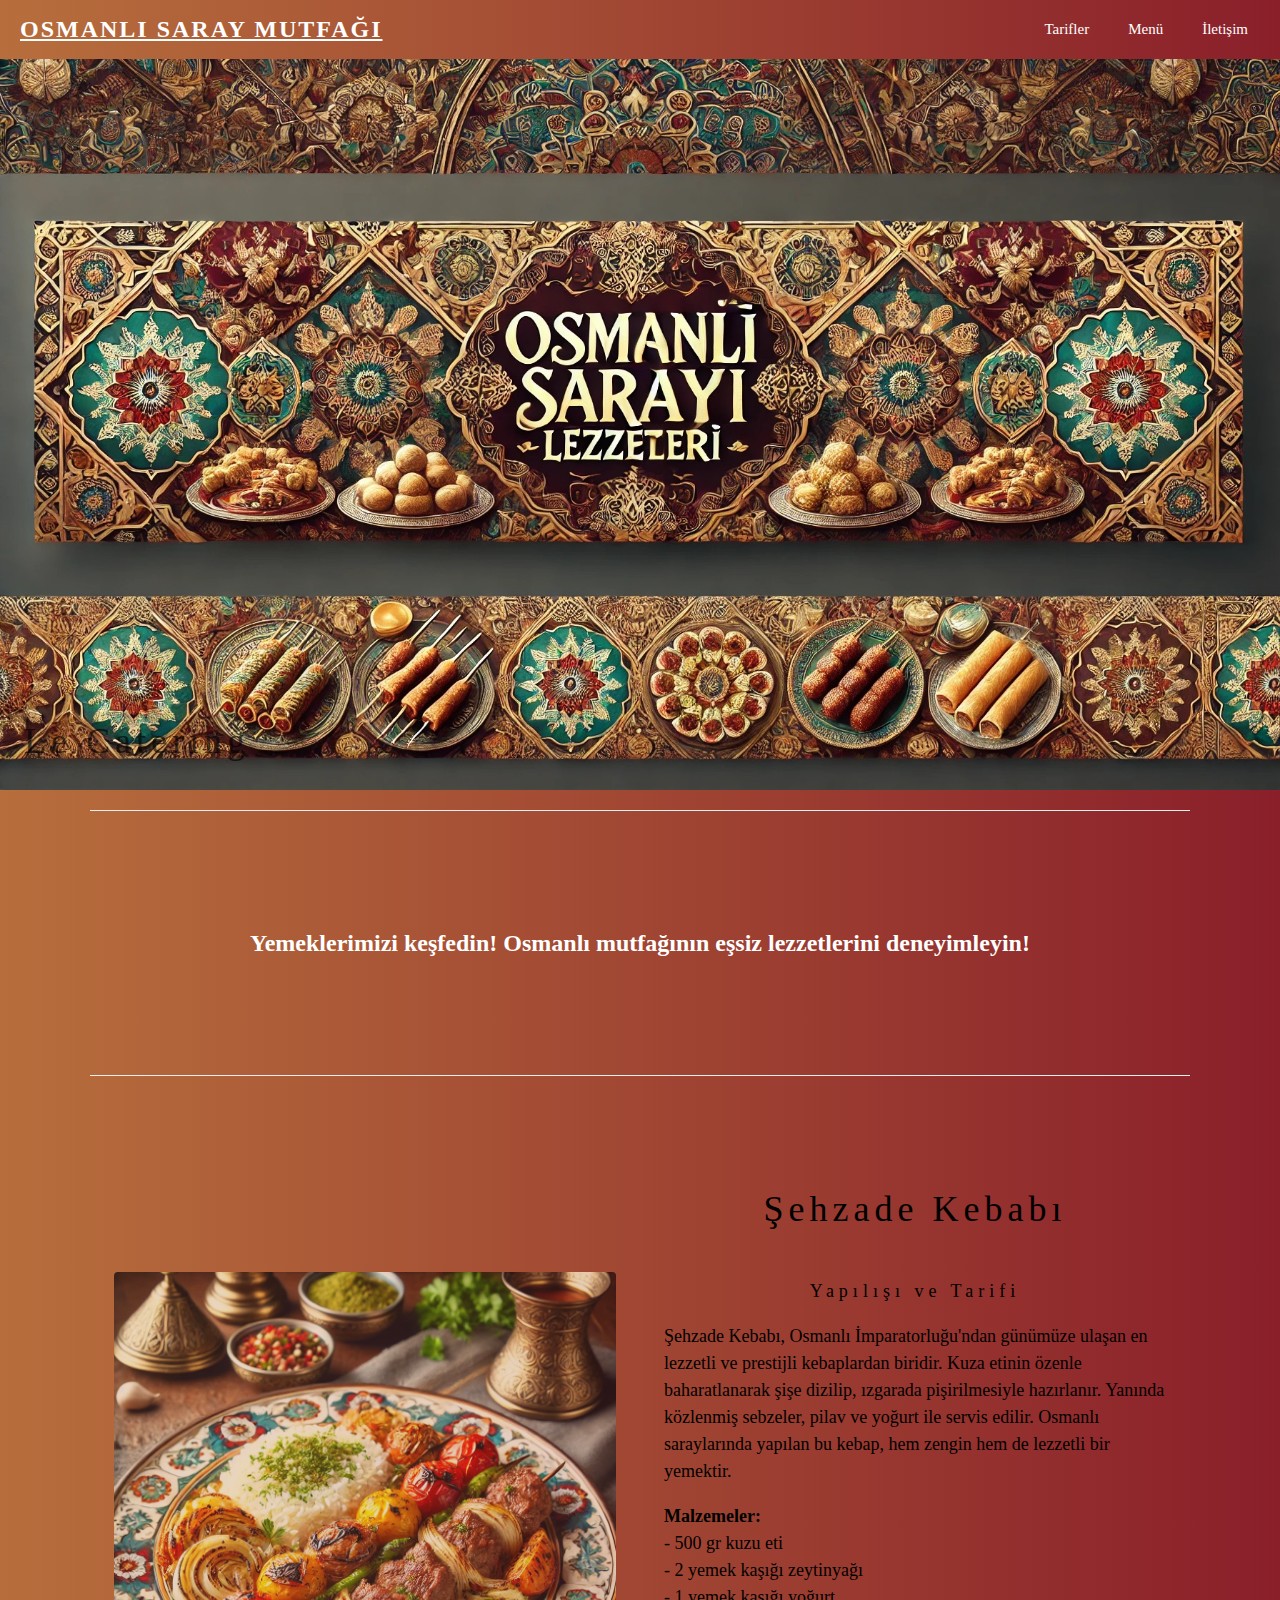
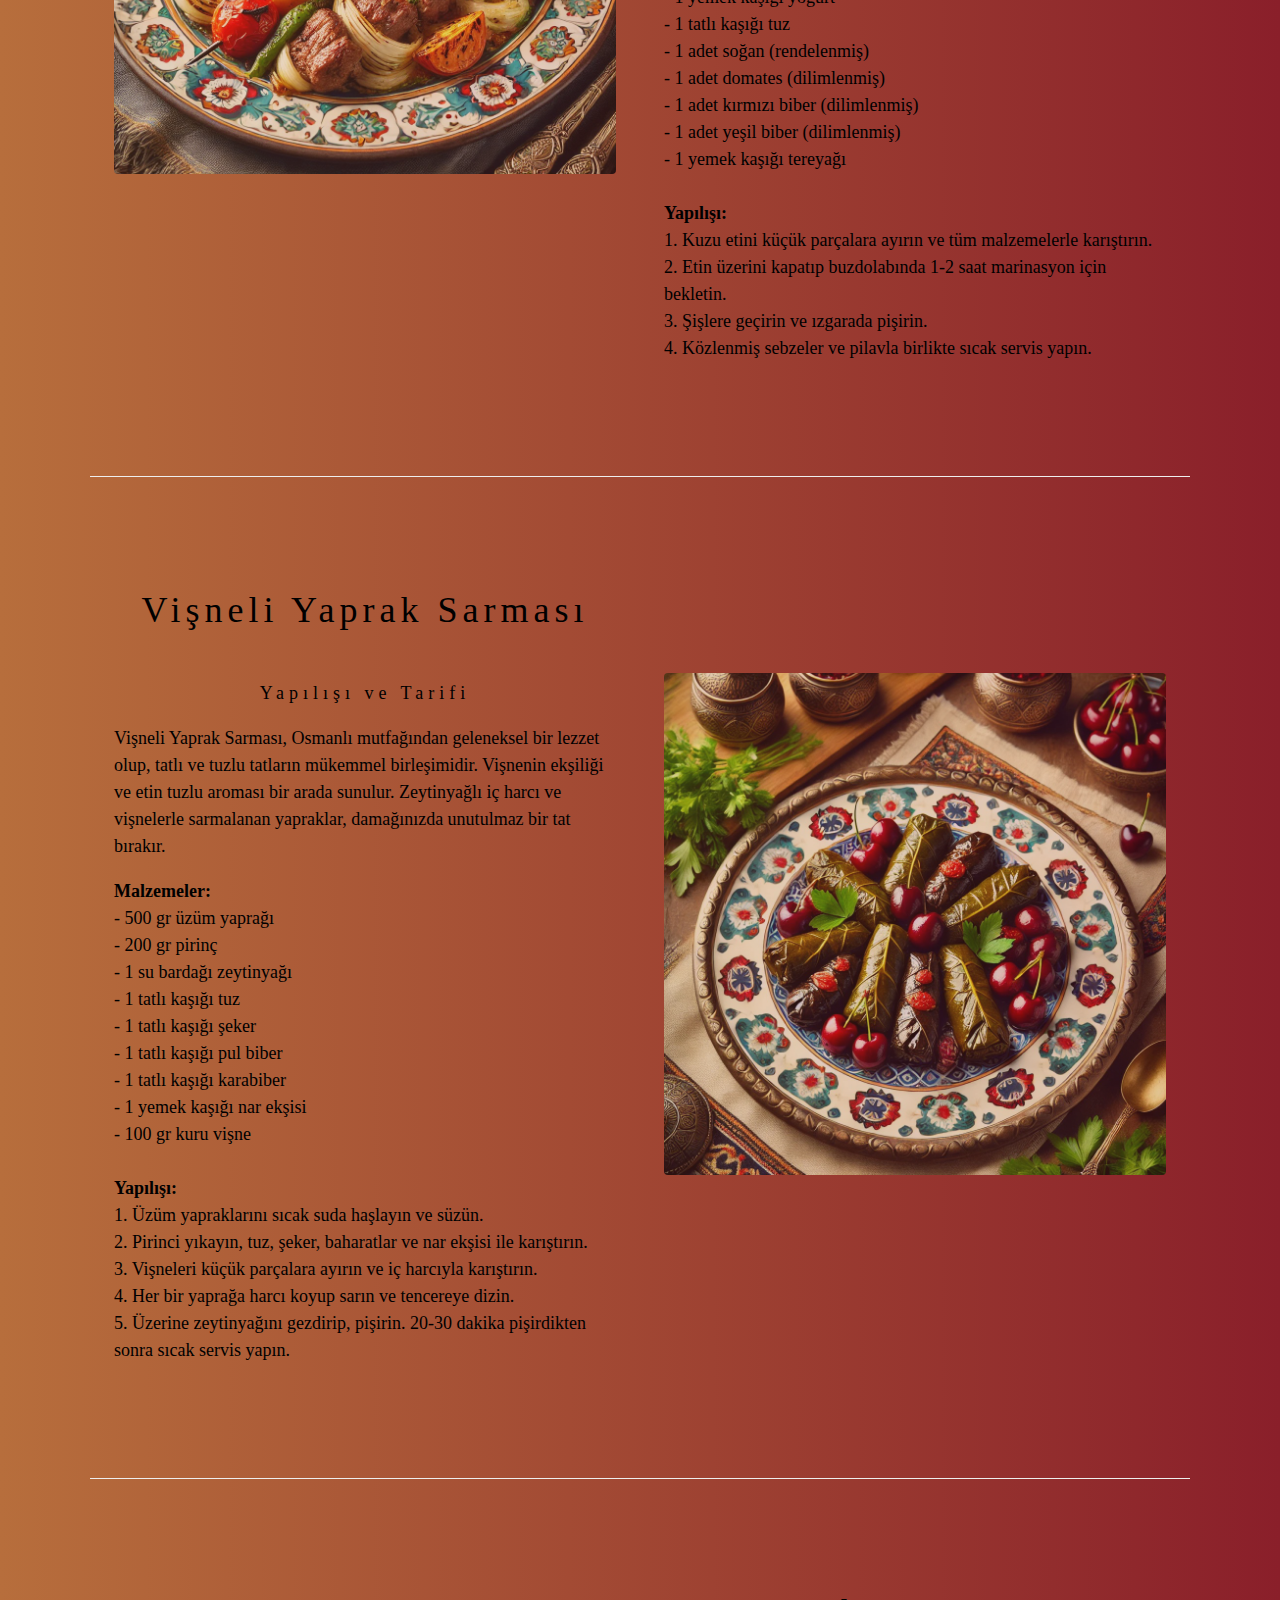
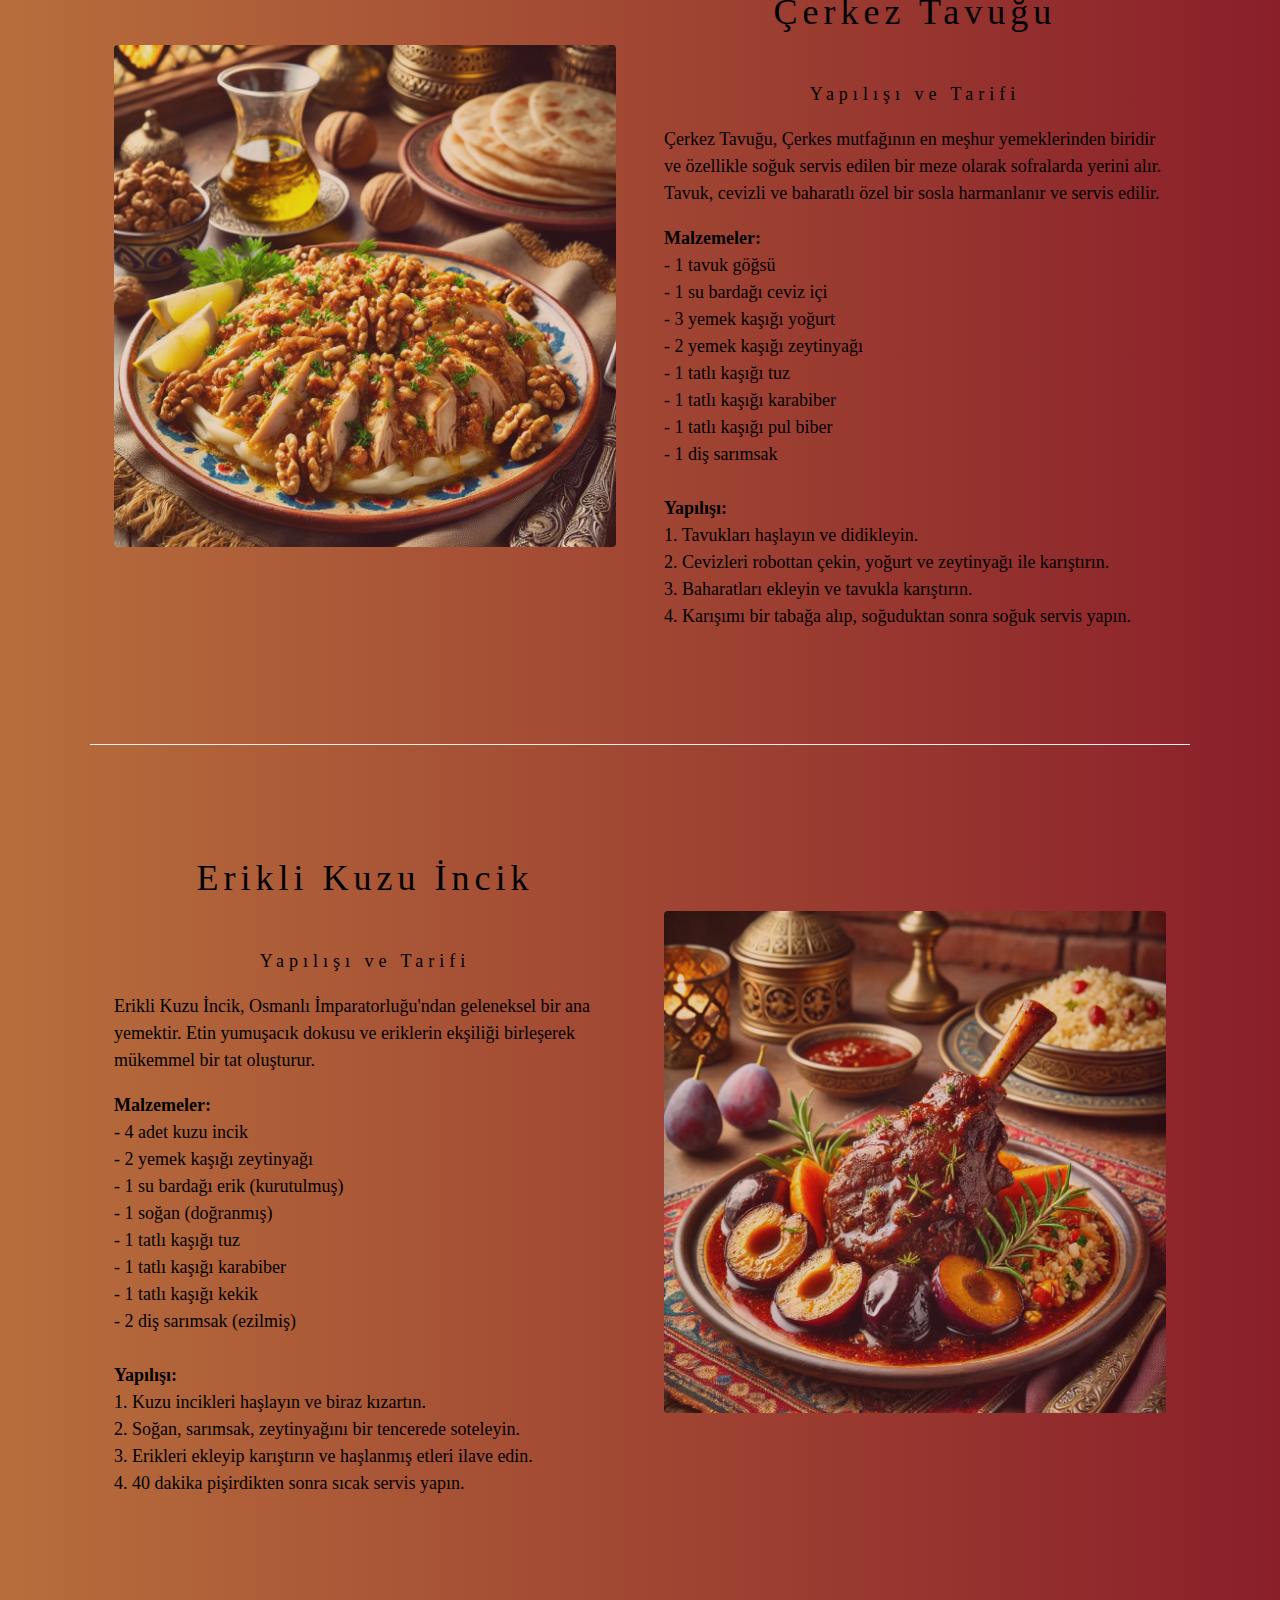
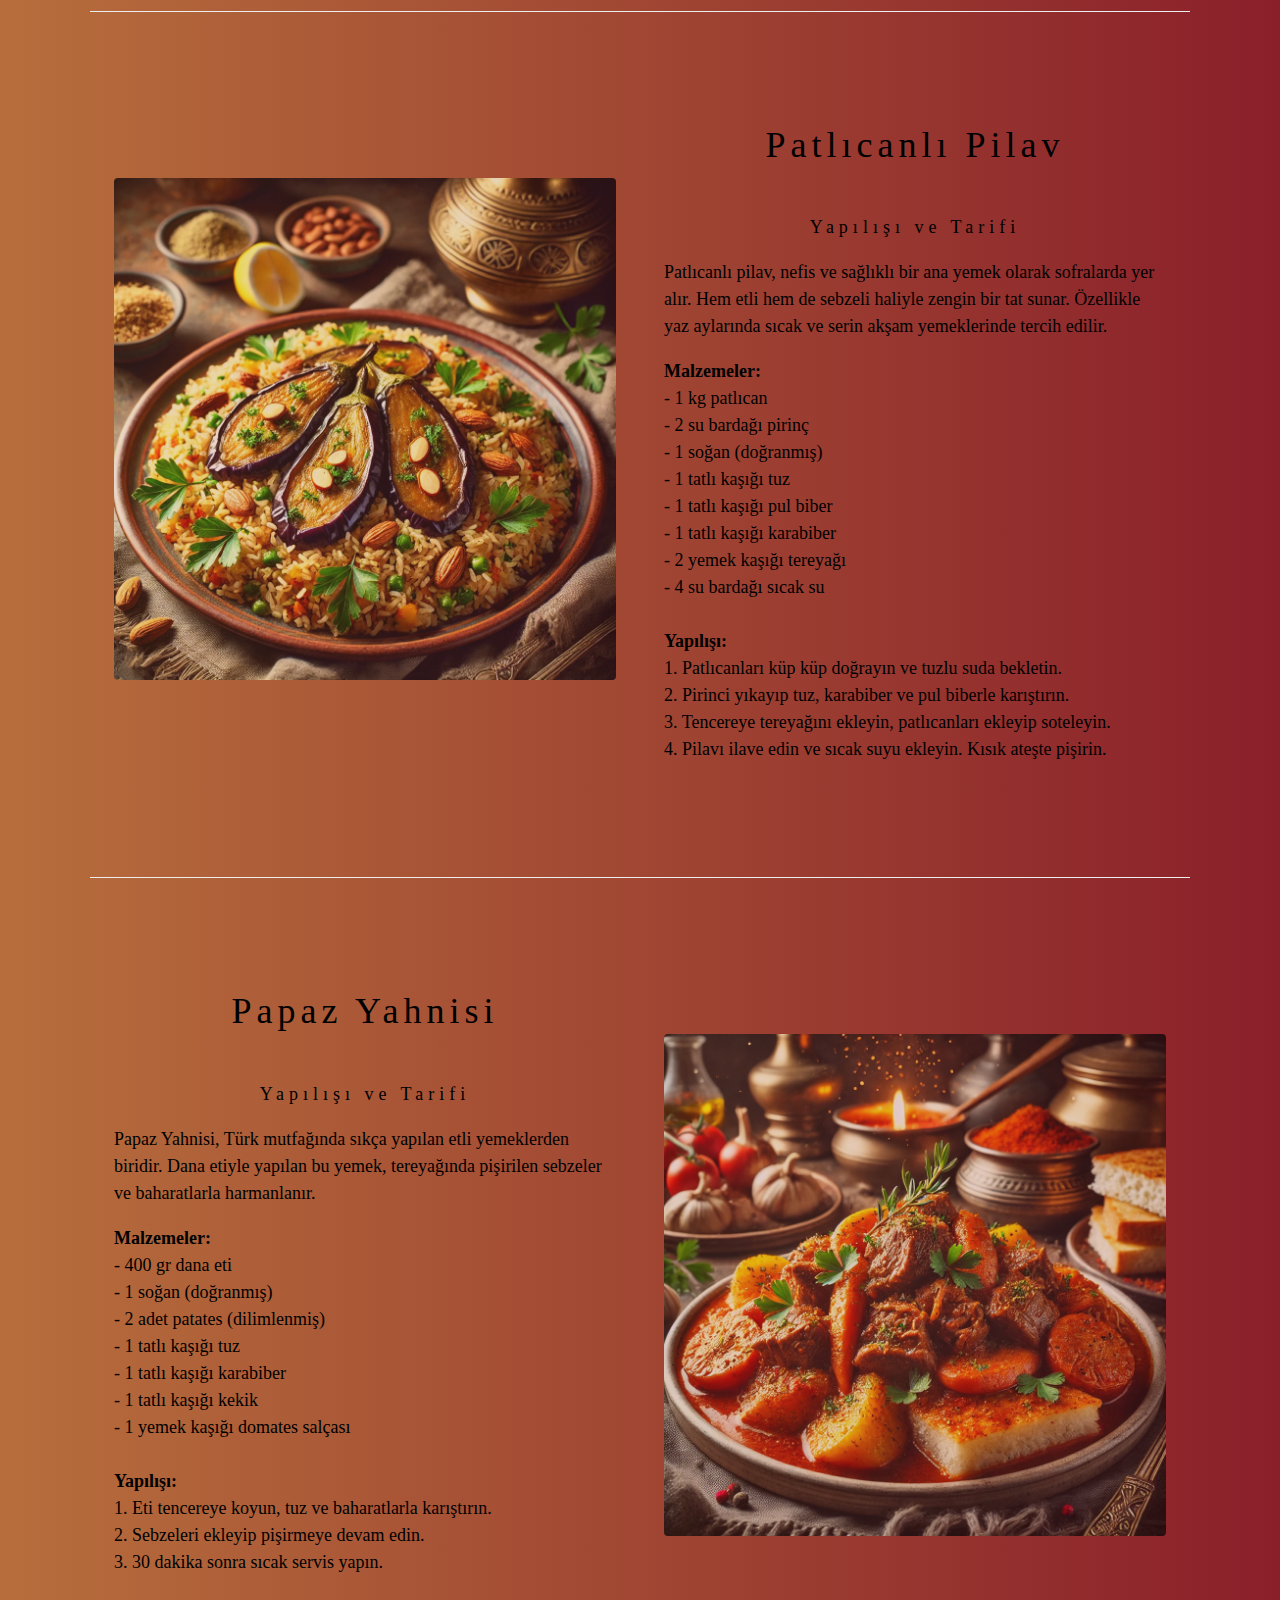
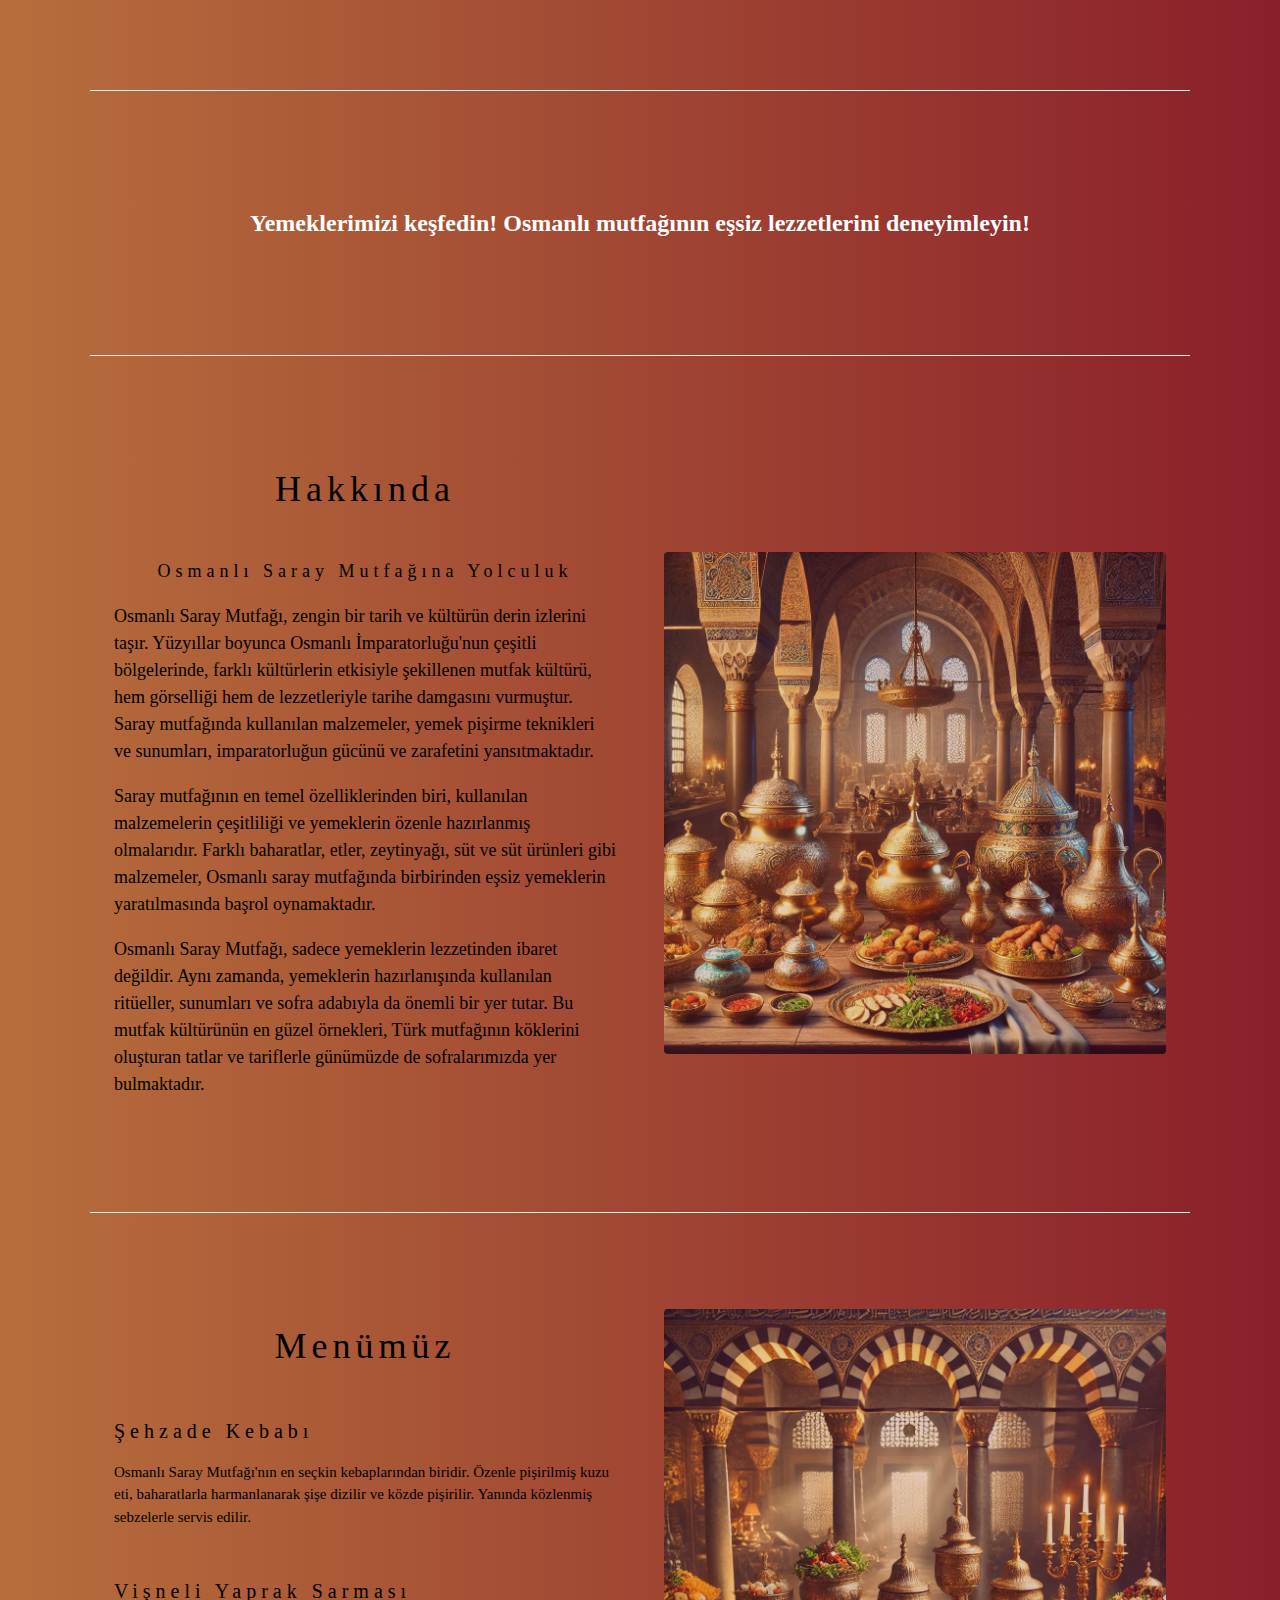
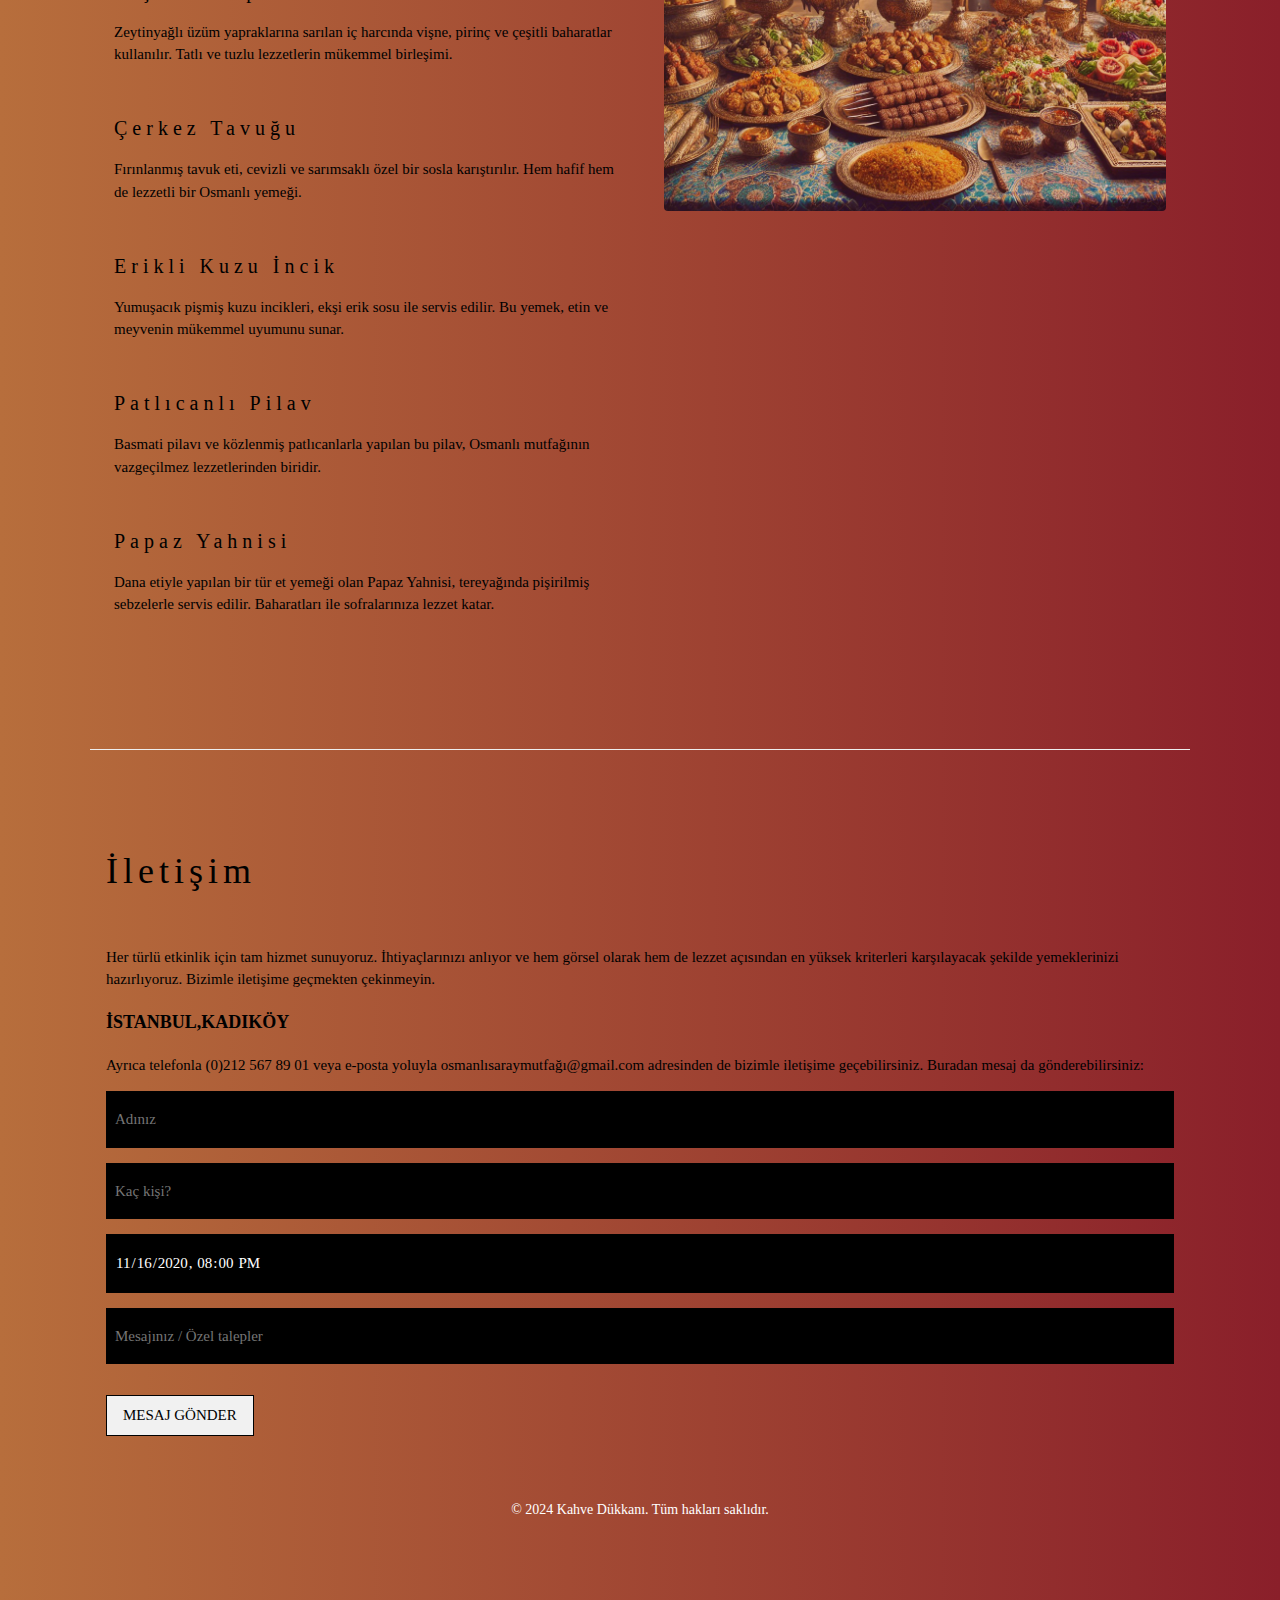
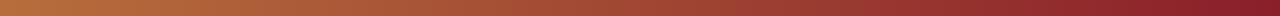
<file: index.html>
<!DOCTYPE html>
<html>
<head>
<title>W3.CSS Template</title>
<meta charset="UTF-8">
<meta name="viewport" content="width=device-width, initial-scale=1">
<link rel="stylesheet" href="https://www.w3schools.com/w3css/4/w3.css">
<link rel="stylesheet" href="style.css">
<script src="script.js" defer></script>
<link rel="stylesheet" href="menu.html">


<style>
  body {
  background: linear-gradient(to right, #B76E3C, #8A1F2A); /* Altın ve Bordo renklerinde yumuşak geçiş */
  font-family: "Times New Roman", Georgia, Serif;
}
.w3-bar {
  background: linear-gradient(to right, #B76E3C, #8A1F2A); /* Altın ve Bordo renklerinde yumuşak geçiş */
}
.w3-bar-item {
    background-color: transparent; /* Şeffaf arka plan */
    color: white; /* Yazı rengini beyaz yapar */
}




body {font-family: "Times New Roman", Georgia, Serif;}
h1, h2, h3, h4, h5, h6 {
  font-family: "Playfair Display";
  letter-spacing: 5px;
}
</style>
</head>
<body>

<!-- Navbar -->
 


<header>
  <div class="navbar">
      <a href="index.html" class="logo">OSMANLI SARAY MUTFAĞI</a>
      <div class="hamburger" onclick="toggleMenu()">&#9776;</div>
      <nav id="menuItems" class="menu">
          <a href="index.html#about">Tarifler</a>
          <a href="menu.html" class="active">Menü</a>
          <a href="iletisim.html">İletişim</a>
      </nav>
  </div>
</header>
  

<!-- Header -->
<header class="w3-display-container w3-content w3-wide" style="max-width:1600px;min-width:500px" id="home">
  <img class="w3-image" src="images/DALL·E 2024-12-03 21.58.24 - A banner for a website featuring the theme of Ottoman Palace Cuisine, showcasing an elegant and historical design. The background should be rich in de.jpeg" alt="Hamburger Catering" width="1600" height="800">
  <div class="w3-display-bottomleft w3-padding-large w3-opacity">
    <h1 class="w3-xxlarge">Le Catering</h1>
  </div>
</header>

<!-- Page content -->
<div class="w3-content" style="max-width:1100px">
    <hr>
    <!-- Yemekler Arası Kayan Yazı -->
<div class="w3-row w3-padding-64" id="scrolling-text">
    <div class="w3-col m12 w3-padding-large w3-center">
      <div class="scrolling-text">
        <p>Yemeklerimizi keşfedin! Osmanlı mutfağının eşsiz lezzetlerini deneyimleyin!</p>
      </div>
    </div>
  </div>
  <hr>

  <!-- About Section -->
<!-- Yemek 1: Şehzade Kebabı -->
<div class="w3-row w3-padding-64" id="about">
    <div class="w3-col m6 w3-padding-large w3-hide-small">
      <img src="images/sehzade kebabı.jpeg" class="w3-round w3-image w3-opacity-min" alt="Şehzade Kebabı" width="600" height="750" style="margin-top: 100px;">
    </div>
  
    <div class="w3-col m6 w3-padding-large">
      <h1 class="w3-center">Şehzade Kebabı</h1><br>
      <h5 class="w3-center">Yapılışı ve Tarifi</h5>
      <p class="w3-large">
        Şehzade Kebabı, Osmanlı İmparatorluğu'ndan günümüze ulaşan en lezzetli ve prestijli kebaplardan biridir. Kuza etinin özenle baharatlanarak şişe dizilip, ızgarada pişirilmesiyle hazırlanır. Yanında közlenmiş sebzeler, pilav ve yoğurt ile servis edilir. Osmanlı saraylarında yapılan bu kebap, hem zengin hem de lezzetli bir yemektir.
      </p>
      <p class="w3-large">
        <strong>Malzemeler:</strong><br>
        - 500 gr kuzu eti<br>
        - 2 yemek kaşığı zeytinyağı<br>
        - 1 yemek kaşığı yoğurt<br>
        - 1 tatlı kaşığı tuz<br>
        - 1 adet soğan (rendelenmiş)<br>
        - 1 adet domates (dilimlenmiş)<br>
        - 1 adet kırmızı biber (dilimlenmiş)<br>
        - 1 adet yeşil biber (dilimlenmiş)<br>
        - 1 yemek kaşığı tereyağı<br>
        <br>
        <strong>Yapılışı:</strong><br>
        1. Kuzu etini küçük parçalara ayırın ve tüm malzemelerle karıştırın.<br>
        2. Etin üzerini kapatıp buzdolabında 1-2 saat marinasyon için bekletin.<br>
        3. Şişlere geçirin ve ızgarada pişirin.<br>
        4. Közlenmiş sebzeler ve pilavla birlikte sıcak servis yapın.<br>
      </p>
    </div>
  </div>

  <hr>

  <!-- Yemek 2: Vişneli Yaprak Sarması -->
<div class="w3-row w3-padding-64" id="about">
    <!-- Sol Taraf: Yazılar -->
    <div class="w3-col m6 w3-padding-large">
      <h1 class="w3-center">Vişneli Yaprak Sarması</h1><br>
      <h5 class="w3-center">Yapılışı ve Tarifi</h5>
      <p class="w3-large">
        Vişneli Yaprak Sarması, Osmanlı mutfağından geleneksel bir lezzet olup, tatlı ve tuzlu tatların mükemmel birleşimidir. Vişnenin ekşiliği ve etin tuzlu aroması bir arada sunulur. Zeytinyağlı iç harcı ve vişnelerle sarmalanan yapraklar, damağınızda unutulmaz bir tat bırakır.
      </p>
      <p class="w3-large">
        <strong>Malzemeler:</strong><br>
        - 500 gr üzüm yaprağı<br>
        - 200 gr pirinç<br>
        - 1 su bardağı zeytinyağı<br>
        - 1 tatlı kaşığı tuz<br>
        - 1 tatlı kaşığı şeker<br>
        - 1 tatlı kaşığı pul biber<br>
        - 1 tatlı kaşığı karabiber<br>
        - 1 yemek kaşığı nar ekşisi<br>
        - 100 gr kuru vişne<br>
        <br>
        <strong>Yapılışı:</strong><br>
        1. Üzüm yapraklarını sıcak suda haşlayın ve süzün.<br>
        2. Pirinci yıkayın, tuz, şeker, baharatlar ve nar ekşisi ile karıştırın.<br>
        3. Vişneleri küçük parçalara ayırın ve iç harcıyla karıştırın.<br>
        4. Her bir yaprağa harcı koyup sarın ve tencereye dizin.<br>
        5. Üzerine zeytinyağını gezdirip, pişirin. 20-30 dakika pişirdikten sonra sıcak servis yapın.<br>
      </p>
    </div>
  
    <!-- Sağ Taraf: Görsel -->
    <div class="w3-col m6 w3-padding-large w3-hide-small">
      <img src="images/visneli yaprak sarması.jpeg" class="w3-round w3-image w3-opacity-min" alt="Vişneli Yaprak Sarması" width="600" height="750" style="margin-top: 100px;"> 
    </div>
  </div>
  
  <hr>
  
  <!-- Yemek 3: Çerkez Tavuğu -->
<div class="w3-row w3-padding-64" id="about">
    <div class="w3-col m6 w3-padding-large w3-hide-small">
      <img src="images/cerkez tavugu.jpeg" class="w3-round w3-image w3-opacity-min" alt="Çerkez Tavuğu" width="600" height="750" style="margin-top: 70px;">
    </div>
  
    <div class="w3-col m6 w3-padding-large">
      <h1 class="w3-center">Çerkez Tavuğu</h1><br>
      <h5 class="w3-center">Yapılışı ve Tarifi</h5>
      <p class="w3-large">
        Çerkez Tavuğu, Çerkes mutfağının en meşhur yemeklerinden biridir ve özellikle soğuk servis edilen bir meze olarak sofralarda yerini alır. Tavuk, cevizli ve baharatlı özel bir sosla harmanlanır ve servis edilir.
      </p>
      <p class="w3-large">
        <strong>Malzemeler:</strong><br>
        - 1 tavuk göğsü<br>
        - 1 su bardağı ceviz içi<br>
        - 3 yemek kaşığı yoğurt<br>
        - 2 yemek kaşığı zeytinyağı<br>
        - 1 tatlı kaşığı tuz<br>
        - 1 tatlı kaşığı karabiber<br>
        - 1 tatlı kaşığı pul biber<br>
        - 1 diş sarımsak<br>
        <br>
        <strong>Yapılışı:</strong><br>
        1. Tavukları haşlayın ve didikleyin.<br>
        2. Cevizleri robottan çekin, yoğurt ve zeytinyağı ile karıştırın.<br>
        3. Baharatları ekleyin ve tavukla karıştırın.<br>
        4. Karışımı bir tabağa alıp, soğuduktan sonra soğuk servis yapın.<br>
      </p>
    </div>
  </div>
  
  <hr>

  <!-- Yemek 4: Erikli Kuzu İncik -->
<div class="w3-row w3-padding-64" id="about">
    <!-- Sol Taraf: Yazılar -->
    <div class="w3-col m6 w3-padding-large">
      <h1 class="w3-center">Erikli Kuzu İncik</h1><br>
      <h5 class="w3-center">Yapılışı ve Tarifi</h5>
      <p class="w3-large">
        Erikli Kuzu İncik, Osmanlı İmparatorluğu'ndan geleneksel bir ana yemektir. Etin yumuşacık dokusu ve eriklerin ekşiliği birleşerek mükemmel bir tat oluşturur.
      </p>
      <p class="w3-large">
        <strong>Malzemeler:</strong><br>
        - 4 adet kuzu incik<br>
        - 2 yemek kaşığı zeytinyağı<br>
        - 1 su bardağı erik (kurutulmuş)<br>
        - 1 soğan (doğranmış)<br>
        - 1 tatlı kaşığı tuz<br>
        - 1 tatlı kaşığı karabiber<br>
        - 1 tatlı kaşığı kekik<br>
        - 2 diş sarımsak (ezilmiş)<br>
        <br>
        <strong>Yapılışı:</strong><br>
        1. Kuzu incikleri haşlayın ve biraz kızartın.<br>
        2. Soğan, sarımsak, zeytinyağını bir tencerede soteleyin.<br>
        3. Erikleri ekleyip karıştırın ve haşlanmış etleri ilave edin.<br>
        4. 40 dakika pişirdikten sonra sıcak servis yapın.<br>
      </p>
    </div>
  
    <!-- Sağ Taraf: Görsel -->
    <div class="w3-col m6 w3-padding-large w3-hide-small">
      <img src="images/erikli kuzu incik.jpeg" class="w3-round w3-image w3-opacity-min" alt="Erikli Kuzu İncik" width="600" height="750" style="margin-top: 70px;">
    </div>
  </div>
  
  <hr>
  
  <!-- Yemek 5: Patlıcanlı Pilav -->
<div class="w3-row w3-padding-64" id="about">
    <div class="w3-col m6 w3-padding-large w3-hide-small">
      <img src="images/patlıcanlı pilav.jpeg" class="w3-round w3-image w3-opacity-min" alt="Patlıcanlı Pilav" width="600" height="750" style="margin-top: 70px;">
    </div>
  
    <div class="w3-col m6 w3-padding-large">
      <h1 class="w3-center">Patlıcanlı Pilav</h1><br>
      <h5 class="w3-center">Yapılışı ve Tarifi</h5>
      <p class="w3-large">
        Patlıcanlı pilav, nefis ve sağlıklı bir ana yemek olarak sofralarda yer alır. Hem etli hem de sebzeli haliyle zengin bir tat sunar. Özellikle yaz aylarında sıcak ve serin akşam yemeklerinde tercih edilir.
      </p>
      <p class="w3-large">
        <strong>Malzemeler:</strong><br>
        - 1 kg patlıcan<br>
        - 2 su bardağı pirinç<br>
        - 1 soğan (doğranmış)<br>
        - 1 tatlı kaşığı tuz<br>
        - 1 tatlı kaşığı pul biber<br>
        - 1 tatlı kaşığı karabiber<br>
        - 2 yemek kaşığı tereyağı<br>
        - 4 su bardağı sıcak su<br>
        <br>
        <strong>Yapılışı:</strong><br>
        1. Patlıcanları küp küp doğrayın ve tuzlu suda bekletin.<br>
        2. Pirinci yıkayıp tuz, karabiber ve pul biberle karıştırın.<br>
        3. Tencereye tereyağını ekleyin, patlıcanları ekleyip soteleyin.<br>
        4. Pilavı ilave edin ve sıcak suyu ekleyin. Kısık ateşte pişirin.<br>
      </p>
    </div>
  </div>
  
  <hr>
  
  <!-- Yemek 6: Papaz Yahnisi -->
<div class="w3-row w3-padding-64" id="about">
    <!-- Sol Taraf: Yazılar -->
    <div class="w3-col m6 w3-padding-large">
      <h1 class="w3-center">Papaz Yahnisi</h1><br>
      <h5 class="w3-center">Yapılışı ve Tarifi</h5>
      <p class="w3-large">
        Papaz Yahnisi, Türk mutfağında sıkça yapılan etli yemeklerden biridir. Dana etiyle yapılan bu yemek, tereyağında pişirilen sebzeler ve baharatlarla harmanlanır.
      </p>
      <p class="w3-large">
        <strong>Malzemeler:</strong><br>
        - 400 gr dana eti<br>
        - 1 soğan (doğranmış)<br>
        - 2 adet patates (dilimlenmiş)<br>
        - 1 tatlı kaşığı tuz<br>
        - 1 tatlı kaşığı karabiber<br>
        - 1 tatlı kaşığı kekik<br>
        - 1 yemek kaşığı domates salçası<br>
        <br>
        <strong>Yapılışı:</strong><br>
        1. Eti tencereye koyun, tuz ve baharatlarla karıştırın.<br>
        2. Sebzeleri ekleyip pişirmeye devam edin.<br>
        3. 30 dakika sonra sıcak servis yapın.<br>
      </p>
    </div>
    
    <!-- Sağ Taraf: Görsel -->
    <div class="w3-col m6 w3-padding-large w3-hide-small">
      <img src="images/papaz yahnisi.jpeg" class="w3-round w3-image w3-opacity-min" alt="Papaz Yahnisi" width="600" height="750" style="margin-top: 60px;">
    </div>
  </div>
  <hr>
  <!-- Yemekler Arası Kayan Yazı -->
<div class="w3-row w3-padding-64" id="scrolling-text">
  <div class="w3-col m12 w3-padding-large w3-center">
    <div class="scrolling-text">
      <p>Yemeklerimizi keşfedin! Osmanlı mutfağının eşsiz lezzetlerini deneyimleyin!</p>
    </div>
  </div>
</div>
<hr>

  <!-- About Section -->
<div id="hakkinda" class="w3-row w3-padding-64">
    <div class="w3-col m6 w3-padding-large">
      <h1 class="w3-center">Hakkında</h1><br>
      <h5 class="w3-center">Osmanlı Saray Mutfağına Yolculuk</h5>
      <p class="w3-large">
        Osmanlı Saray Mutfağı, zengin bir tarih ve kültürün derin izlerini taşır. Yüzyıllar boyunca Osmanlı İmparatorluğu'nun çeşitli bölgelerinde, farklı kültürlerin etkisiyle şekillenen mutfak kültürü, hem görselliği hem de lezzetleriyle tarihe damgasını vurmuştur. Saray mutfağında kullanılan malzemeler, yemek pişirme teknikleri ve sunumları, imparatorluğun gücünü ve zarafetini yansıtmaktadır.
      </p>
      <p class="w3-large">
        Saray mutfağının en temel özelliklerinden biri, kullanılan malzemelerin çeşitliliği ve yemeklerin özenle hazırlanmış olmalarıdır. Farklı baharatlar, etler, zeytinyağı, süt ve süt ürünleri gibi malzemeler, Osmanlı saray mutfağında birbirinden eşsiz yemeklerin yaratılmasında başrol oynamaktadır.
      </p>
      <p class="w3-large">
        Osmanlı Saray Mutfağı, sadece yemeklerin lezzetinden ibaret değildir. Aynı zamanda, yemeklerin hazırlanışında kullanılan ritüeller, sunumları ve sofra adabıyla da önemli bir yer tutar. Bu mutfak kültürünün en güzel örnekleri, Türk mutfağının köklerini oluşturan tatlar ve tariflerle günümüzde de sofralarımızda yer bulmaktadır.
      </p>
    </div>
  
    <div class="w3-col m6 w3-padding-large w3-hide-small">
      <img src="images/hakkında.jpeg" class="w3-round w3-image w3-opacity-min" alt="Osmanlı Saray Mutfağı" width="600" height="750" style="margin-top: 100px;">
    </div>
  </div>
  
  
  
  
  
  <hr>
  
  <!-- Menü Bölümü -->
<div class="w3-row w3-padding-64" id="menu">
    <div class="w3-col l6 w3-padding-large">
      <h1 class="w3-center">Menümüz</h1><br>
  
      <!-- Şehzade Kebabı -->
      <h4>Şehzade Kebabı</h4>
      <p class="w3-text-black">Osmanlı Saray Mutfağı'nın en seçkin kebaplarından biridir. Özenle pişirilmiş kuzu eti, baharatlarla harmanlanarak şişe dizilir ve közde pişirilir. Yanında közlenmiş sebzelerle servis edilir.</p><br>
  
      <!-- Vişneli Yaprak Sarması -->
      <h4>Vişneli Yaprak Sarması</h4>
      <p class="w3-text-black">Zeytinyağlı üzüm yapraklarına sarılan iç harcında vişne, pirinç ve çeşitli baharatlar kullanılır. Tatlı ve tuzlu lezzetlerin mükemmel birleşimi.</p><br>
  
      <!-- Çerkez Tavuğu -->
      <h4>Çerkez Tavuğu</h4>
      <p class="w3-text-black">Fırınlanmış tavuk eti, cevizli ve sarımsaklı özel bir sosla karıştırılır. Hem hafif hem de lezzetli bir Osmanlı yemeği.</p><br>
  
      <!-- Erikli Kuzu İncik -->
      <h4>Erikli Kuzu İncik</h4>
      <p class="w3-text-black">Yumuşacık pişmiş kuzu incikleri, ekşi erik sosu ile servis edilir. Bu yemek, etin ve meyvenin mükemmel uyumunu sunar.</p><br>
  
      <!-- Patlıcanlı Pilav -->
      <h4>Patlıcanlı Pilav</h4>
      <p class="w3-text-black">Basmati pilavı ve közlenmiş patlıcanlarla yapılan bu pilav, Osmanlı mutfağının vazgeçilmez lezzetlerinden biridir.</p><br>
  
      <!-- Papaz Yahnisi -->
      <h4>Papaz Yahnisi</h4>
      <p class="w3-text-black">Dana etiyle yapılan bir tür et yemeği olan Papaz Yahnisi, tereyağında pişirilmiş sebzelerle servis edilir. Baharatları ile sofralarınıza lezzet katar.</p><br>
    </div>
  
    <div class="w3-col l6 w3-padding-large">
      <img src="images/menu.jpeg" class="w3-round w3-image w3-opacity-min" alt="Menu" style="width:100%" style="margin-top: 200px;">
    </div>
  </div>
  
  <hr>
  
  <!-- İletişim Bölümü -->
<div class="w3-container w3-padding-64" id="contact">
    <h1>İletişim</h1><br>
    <p>Her türlü etkinlik için tam hizmet sunuyoruz. İhtiyaçlarınızı anlıyor ve hem görsel olarak hem de lezzet açısından en yüksek kriterleri karşılayacak şekilde yemeklerinizi hazırlıyoruz. Bizimle iletişime geçmekten çekinmeyin.</p>
    <p class="w3-text-black w3-large"><b>İSTANBUL,KADIKÖY</b></p>
    <p>Ayrıca telefonla (0)212 567 89 01 veya e-posta yoluyla osmanlısaraymutfağı@gmail.com adresinden de bizimle iletişime geçebilirsiniz. Buradan mesaj da gönderebilirsiniz:</p>
    <form action="/action_page.php" target="_blank">
        <p><input class="w3-input w3-padding-16" type="text" placeholder="Adınız" required name="Name"></p>
        <p><input class="w3-input w3-padding-16" type="number" placeholder="Kaç kişi?" required name="People"></p>
        <p><input class="w3-input w3-padding-16" type="datetime-local" placeholder="Tarih ve Saat" required name="date" value="2020-11-16T20:00"></p>
        <p><input class="w3-input w3-padding-16" type="text" placeholder="Mesajınız / Özel talepler" required name="Message"></p>
        <p><button class="w3-button w3-light-grey w3-section" type="submit">MESAJ GÖNDER</button></p>
      </form>
      
  
  <!-- Alt Bilgi -->
<footer class="w3-center">
    <p class="copyright">© 2024 Kahve Dükkanı. Tüm hakları saklıdır.</p>
  </footer>
  
  

  <!-- Hamburger Menü Script -->
<script>
  function toggleMenu() {
      var x = document.getElementById("navMenu");
      if (x.style.display === "block") {
          x.style.display = "none";
      } else {
          x.style.display = "block";
      }
  }

</script>
  </body>
  </html>
</file>
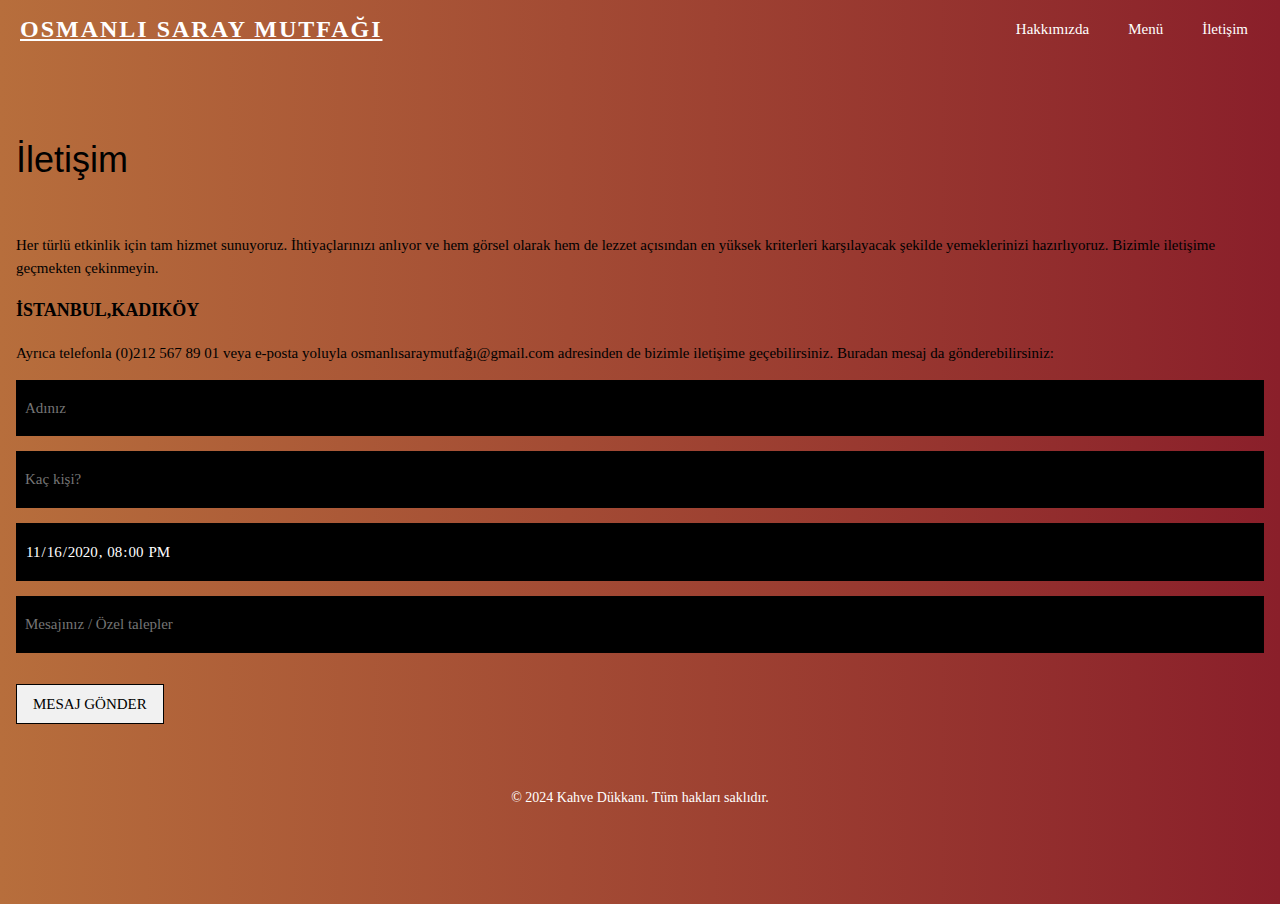
<file: iletisim.html>
<!DOCTYPE html>
<html>
<head>
<title>W3.CSS Template</title>
<meta charset="UTF-8">
<meta name="viewport" content="width=device-width, initial-scale=1">
<link rel="stylesheet" href="https://www.w3schools.com/w3css/4/w3.css">
<link rel="stylesheet" href="style.css">
<script src="script.js" defer></script>
<link rel="stylesheet" href="menu.html">






<style>
    body {
    background: linear-gradient(to right, #B76E3C, #8A1F2A); /* Altın ve Bordo renklerinde yumuşak geçiş */
    font-family: "Times New Roman", Georgia, Serif;
  }
  .w3-bar {
    background: linear-gradient(to right, #B76E3C, #8A1F2A); /* Altın ve Bordo renklerinde yumuşak geçiş */
  }
  .w3-bar-item {
      background-color: transparent; /* Şeffaf arka plan */
      color: white; /* Yazı rengini beyaz yapar */
  }




  
  </style>

  <!-- Navbar -->
 


<header>
    <div class="navbar">
        <a href="index.html" class="logo">OSMANLI SARAY MUTFAĞI</a>
        <div class="hamburger" onclick="toggleMenu()">&#9776;</div>
        <nav id="menuItems" class="menu">
            <a href="index.html#about">Hakkımızda</a>
            <a href="menu.html" class="active">Menü</a>
            <a href="iletisim.html">İletişim</a>
        </nav>
    </div>
  </header>
    <!-- İletişim Bölümü -->
<div class="w3-container w3-padding-64" id="contact">
    <h1>İletişim</h1><br>
    <p>Her türlü etkinlik için tam hizmet sunuyoruz. İhtiyaçlarınızı anlıyor ve hem görsel olarak hem de lezzet açısından en yüksek kriterleri karşılayacak şekilde yemeklerinizi hazırlıyoruz. Bizimle iletişime geçmekten çekinmeyin.</p>
    <p class="w3-text-black w3-large"><b>İSTANBUL,KADIKÖY</b></p>
    <p>Ayrıca telefonla (0)212 567 89 01 veya e-posta yoluyla osmanlısaraymutfağı@gmail.com adresinden de bizimle iletişime geçebilirsiniz. Buradan mesaj da gönderebilirsiniz:</p>
    <form action="/action_page.php" target="_blank">
        <p><input class="w3-input w3-padding-16" type="text" placeholder="Adınız" required name="Name"></p>
        <p><input class="w3-input w3-padding-16" type="number" placeholder="Kaç kişi?" required name="People"></p>
        <p><input class="w3-input w3-padding-16" type="datetime-local" placeholder="Tarih ve Saat" required name="date" value="2020-11-16T20:00"></p>
        <p><input class="w3-input w3-padding-16" type="text" placeholder="Mesajınız / Özel talepler" required name="Message"></p>
        <p><button class="w3-button w3-light-grey w3-section" type="submit">MESAJ GÖNDER</button></p>
      </form>
      
  
  <!-- Alt Bilgi -->
<footer class="w3-center">
    <p class="copyright">© 2024 Kahve Dükkanı. Tüm hakları saklıdır.</p>
  </footer>
  
  

  <!-- Hamburger Menü Script -->
<script>
  function toggleMenu() {
      var x = document.getElementById("navMenu");
      if (x.style.display === "block") {
          x.style.display = "none";
      } else {
          x.style.display = "block";
      }
  }

</script>
  </body>
  </html>
</file>
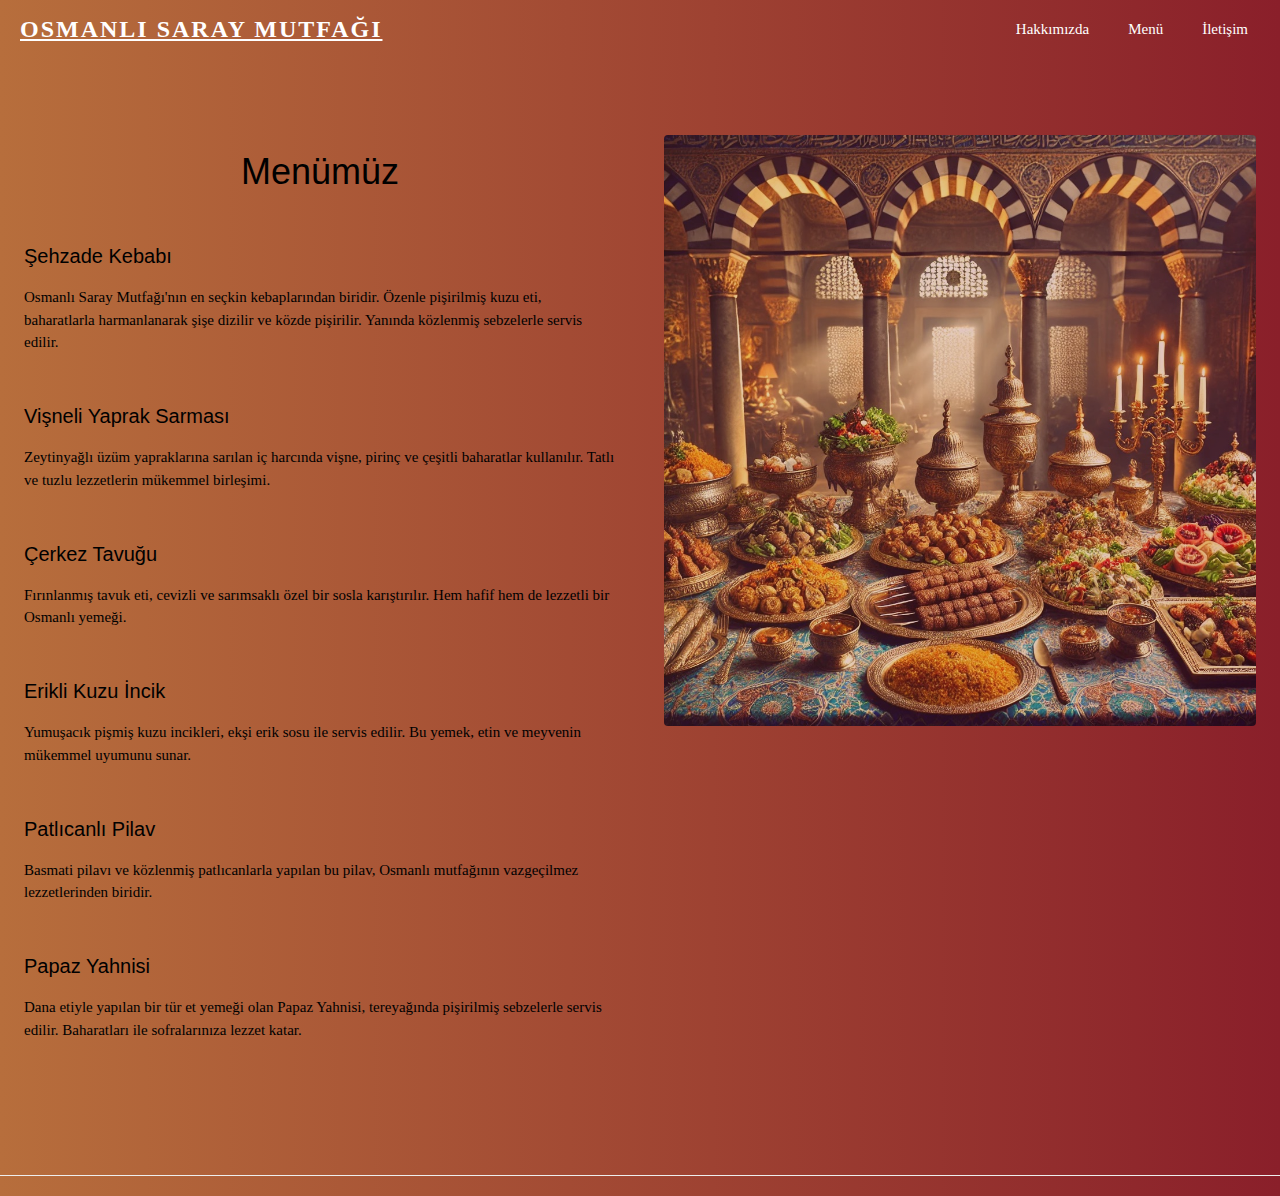
<file: menu.html>
<!DOCTYPE html>
<html>
<head>
<title>W3.CSS Template</title>
<meta charset="UTF-8">
<meta name="viewport" content="width=device-width, initial-scale=1">
<link rel="stylesheet" href="https://www.w3schools.com/w3css/4/w3.css">
<link rel="stylesheet" href="style.css">
<script src="script.js" defer></script>
<link rel="stylesheet" href="menu.html">






<style>
    body {
    background: linear-gradient(to right, #B76E3C, #8A1F2A); /* Altın ve Bordo renklerinde yumuşak geçiş */
    font-family: "Times New Roman", Georgia, Serif;
  }
  .w3-bar {
    background: linear-gradient(to right, #B76E3C, #8A1F2A); /* Altın ve Bordo renklerinde yumuşak geçiş */
  }
  .w3-bar-item {
      background-color: transparent; /* Şeffaf arka plan */
      color: white; /* Yazı rengini beyaz yapar */
  }




  
  </style>

  <!-- Navbar -->
 


<header>
    <div class="navbar">
        <a href="index.html" class="logo">OSMANLI SARAY MUTFAĞI</a>
        <div class="hamburger" onclick="toggleMenu()">&#9776;</div>
        <nav id="menuItems" class="menu">
            <a href="index.html#about">Hakkımızda</a>
            <a href="menu.html" class="active">Menü</a>
            <a href="iletisim.html">İletişim</a>
        </nav>
    </div>
  </header>
    
<!-- Menü Bölümü -->
<div class="w3-row w3-padding-64" id="menu">
    <div class="w3-col l6 w3-padding-large">
        
      <h1 class="w3-center">Menümüz</h1><br>
  
      <!-- Şehzade Kebabı -->
      <h4>Şehzade Kebabı</h4>
      <p class="w3-text-black">Osmanlı Saray Mutfağı'nın en seçkin kebaplarından biridir. Özenle pişirilmiş kuzu eti, baharatlarla harmanlanarak şişe dizilir ve közde pişirilir. Yanında közlenmiş sebzelerle servis edilir.</p><br>
  
      <!-- Vişneli Yaprak Sarması -->
      <h4>Vişneli Yaprak Sarması</h4>
      <p class="w3-text-black">Zeytinyağlı üzüm yapraklarına sarılan iç harcında vişne, pirinç ve çeşitli baharatlar kullanılır. Tatlı ve tuzlu lezzetlerin mükemmel birleşimi.</p><br>
  
      <!-- Çerkez Tavuğu -->
      <h4>Çerkez Tavuğu</h4>
      <p class="w3-text-black">Fırınlanmış tavuk eti, cevizli ve sarımsaklı özel bir sosla karıştırılır. Hem hafif hem de lezzetli bir Osmanlı yemeği.</p><br>
  
      <!-- Erikli Kuzu İncik -->
      <h4>Erikli Kuzu İncik</h4>
      <p class="w3-text-black">Yumuşacık pişmiş kuzu incikleri, ekşi erik sosu ile servis edilir. Bu yemek, etin ve meyvenin mükemmel uyumunu sunar.</p><br>
  
      <!-- Patlıcanlı Pilav -->
      <h4>Patlıcanlı Pilav</h4>
      <p class="w3-text-black">Basmati pilavı ve közlenmiş patlıcanlarla yapılan bu pilav, Osmanlı mutfağının vazgeçilmez lezzetlerinden biridir.</p><br>
  
      <!-- Papaz Yahnisi -->
      <h4>Papaz Yahnisi</h4>
      <p class="w3-text-black">Dana etiyle yapılan bir tür et yemeği olan Papaz Yahnisi, tereyağında pişirilmiş sebzelerle servis edilir. Baharatları ile sofralarınıza lezzet katar.</p><br>
    </div>
  
    <div class="w3-col l6 w3-padding-large">
      <img src="images/menu.jpeg" class="w3-round w3-image w3-opacity-min" alt="Menu" style="width:100%" style="margin-top: 200px;">
    </div>
  </div>
  
  <hr>
</file>
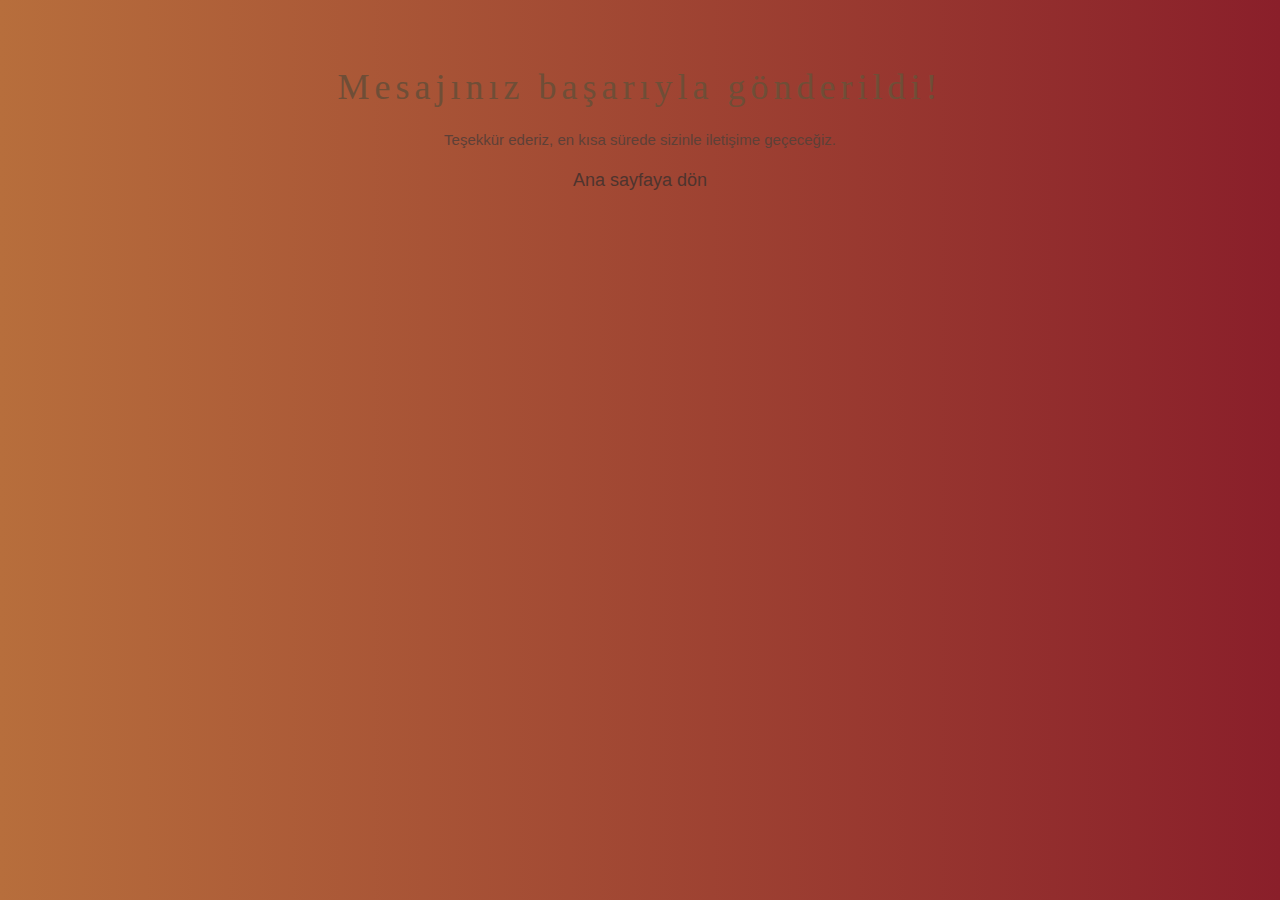
<file: success.html>
<!DOCTYPE html>
<html>
<head>
<title>W3.CSS Template</title>
<meta charset="UTF-8">
<meta name="viewport" content="width=device-width, initial-scale=1">
<link rel="stylesheet" href="https://www.w3schools.com/w3css/4/w3.css">
<link rel="stylesheet" href="style.css">
<script src="script.js" defer></script>
<link rel="stylesheet" href="menu.html">


<style>
  body {
  background: linear-gradient(to right, #B76E3C, #8A1F2A); /* Altın ve Bordo renklerinde yumuşak geçiş */
  font-family: "Times New Roman", Georgia, Serif;
}
.w3-bar {
  background: linear-gradient(to right, #B76E3C, #8A1F2A); /* Altın ve Bordo renklerinde yumuşak geçiş */
}
.w3-bar-item {
    background-color: transparent; /* Şeffaf arka plan */
    color: white; /* Yazı rengini beyaz yapar */
}




body {font-family: "Times New Roman", Georgia, Serif;}
h1, h2, h3, h4, h5, h6 {
  font-family: "Playfair Display";
  letter-spacing: 5px;
}
</style>
</head>
<body>



    <!DOCTYPE html>
<html lang="tr">
<head>
    <meta charset="UTF-8">
    <meta name="viewport" content="width=device-width, initial-scale=1.0">
    <title>Mesaj Gönderildi</title>
    <style>
        body {
            font-family: Arial, sans-serif;
            text-align: center;
            padding: 50px;
            background-color: #faf3e0;
            color: #5d4037;
        }
        h1 {
            color: #6f4e37;
        }
        a {
            text-decoration: none;
            color: #4e342e;
            font-size: 18px;
        }
        a:hover {
            color: #6f4e37;
        }
    </style>
</head>
<body>
    <h1>Mesajınız başarıyla gönderildi!</h1>
    <p>Teşekkür ederiz, en kısa sürede sizinle iletişime geçeceğiz.</p>
    <a href="index.html">Ana sayfaya dön</a>
</body>
</html>
</file>
<file: style.css>
/* Kayan yazının stilini tanımlıyoruz */
.scrolling-text {
    width: 100%; /* Ekranın tamamını kapsar */
    overflow: hidden;
    background-color: transparent; /* Arka plan rengini transparan yapıyoruz */
    color: white;
    font-size: 24px;
    font-weight: bold;
    white-space: nowrap;
    position: relative;
    padding: 0; /* Üst ve alt boşlukları sıfırlıyoruz */
    text-align: center; /* Yazının ortalanması */
    line-height: 1; /* Satır yüksekliğini daraltıyoruz */
}

.scrolling-text p {
    display: inline-block;
    animation: scroll-left 10s linear infinite; /* 10 saniyede sağdan sola kayar */
}



  
  @keyframes scroll-left {
    0% {
      transform: translateX(100%); /* Yazı ekranın sağ dışına başlar */
    }
    100% {
      transform: translateX(-100%); /* Yazı ekranın sol dışına kayar */
    }
  }
  /* Menü öğelerinin hover efekti */
.w3-bar-item.w3-button:hover {
    background-color: #f1f1f1; /* Arka plan rengini değiştirebilirsiniz, örneğin gri */
    border-radius: 24px; /* Border-radius değeri */
    color: #333; /* Yazı rengi değişir */
  }
  /* Form elemanlarının arka plan rengini siyah yapmak ve yazıları beyaz yapmak için */
.w3-input {
    background-color: #000000; /* Arka planı siyah yapar */
    color: #ffffff; /* Yazıyı beyaz yapar */
    border: 1px solid #010101; /* Kenarlık rengini beyaz yapar */
  }
  
  /* Button (Gönder butonu) için aynı stil */
  .w3-button {
    background-color: #333333; /* Butonun arka plan rengini koyu gri yapar */
    color: #ffffff; /* Yazıyı beyaz yapar */
    border: 1px solid #010101; /* Buton kenarlığını beyaz yapar */
  }
  
  .w3-button:hover {
    background-color: #555555; /* Hover durumunda biraz daha açık gri */
  }
 /* Alt Bilgi */
footer {
    background-color: transparent; /* Arka planı transparan yapıyoruz */
    color: white; /* Yazı rengini beyaz yapıyoruz */
    padding: 32px; /* Alt bilgiye boşluk veriyoruz */
    text-align: center; /* Metni ortalıyoruz */
  }
  
  footer a {
    color: inherit; /* Link rengini footer yazı rengiyle aynı yapıyoruz */
    text-decoration: none; /* Linkin altını çizmemek için */
  }
  
  footer a:hover {
    color: #4CAF50; /* Hover durumunda link rengini değiştirebiliriz */
  }
  
  footer p {
    margin: 0; /* Metnin altındaki boşluğu kaldırıyoruz */
  }
  
  footer .copyright {
    font-size: 14px; /* Küçük yazı için font büyüklüğünü ayarlıyoruz */
  }
  
  /* Navbar Temel Stil */
.navbar {
  display: flex;
  justify-content: space-between;
  align-items: center;
  background: linear-gradient(to right, #B76E3C, #8A1F2A);
  padding: 10px 20px;
  color: white;
  position: sticky;
  top: 0;
  z-index: 1000;
}

.navbar .logo {
  font-size: 24px;
  font-weight: bold;
  text-transform: uppercase;
  letter-spacing: 2px;
}

.navbar .menu {
  display: flex;
  gap: 15px;
}

.navbar .menu a {
  color: white;
  text-decoration: none;
  padding: 8px 12px;
  border-radius: 5px;
  transition: background 0.3s;
}

.navbar .menu a:hover {
  background: linear-gradient(to right, #B76E3C, #8A1F2A);
  background: linear-gradient(to right, #B76E3C, #8A1F2A);
}

/* Hamburger Menü */
.hamburger {
  display: none;
  font-size: 24px;
  cursor: pointer;
}

/* Mobil için Menü */
@media (max-width: 768px) {
  .menu {
      display: none;
      flex-direction: column;
      background: linear-gradient(to right, #B76E3C, #8A1F2A);
      position: absolute;
      top: 60px;
      right: 20px;
      width: 200px;
      border-radius: 5px;
      box-shadow: 0 5px 10px rgba(0, 0, 0, 0.3);
  }

  .menu a {
      margin: 5px 0;
  }

  .hamburger {
      display: block;
  }
}
</file>
